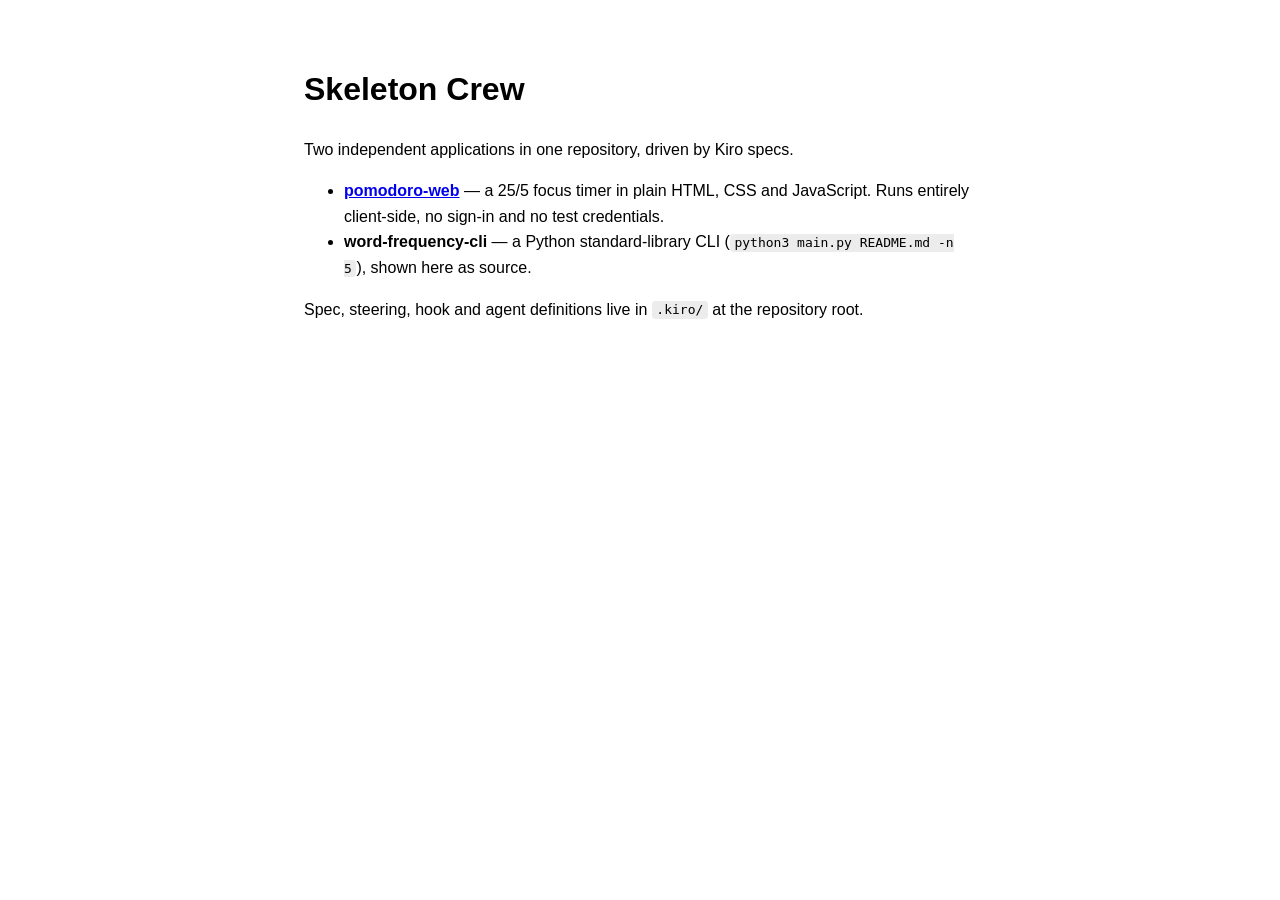
<file: index.html>
<!DOCTYPE html>
<html lang="en">
  <head>
    <meta charset="utf-8" />
    <meta name="viewport" content="width=device-width, initial-scale=1" />
    <title>Skeleton Crew</title>
    <style>
      body {
        font-family: -apple-system, "Helvetica Neue", sans-serif;
        max-width: 42rem;
        margin: 4rem auto;
        padding: 0 1.5rem;
        line-height: 1.6;
      }
      code {
        background: rgba(127, 127, 127, 0.15);
        padding: 0.1em 0.35em;
        border-radius: 4px;
      }
    </style>
  </head>
  <body>
    <h1>Skeleton Crew</h1>
    <p>Two independent applications in one repository, driven by Kiro specs.</p>
    <ul>
      <li>
        <a href="pomodoro-web/"><strong>pomodoro-web</strong></a> — a 25/5 focus
        timer in plain HTML, CSS and JavaScript. Runs entirely client-side, no
        sign-in and no test credentials.
      </li>
      <li>
        <strong>word-frequency-cli</strong> — a Python standard-library CLI
        (<code>python3 main.py README.md -n 5</code>), shown here as source.
      </li>
    </ul>
    <p>
      Spec, steering, hook and agent definitions live in
      <code>.kiro/</code> at the repository root.
    </p>
  </body>
</html>
</file>
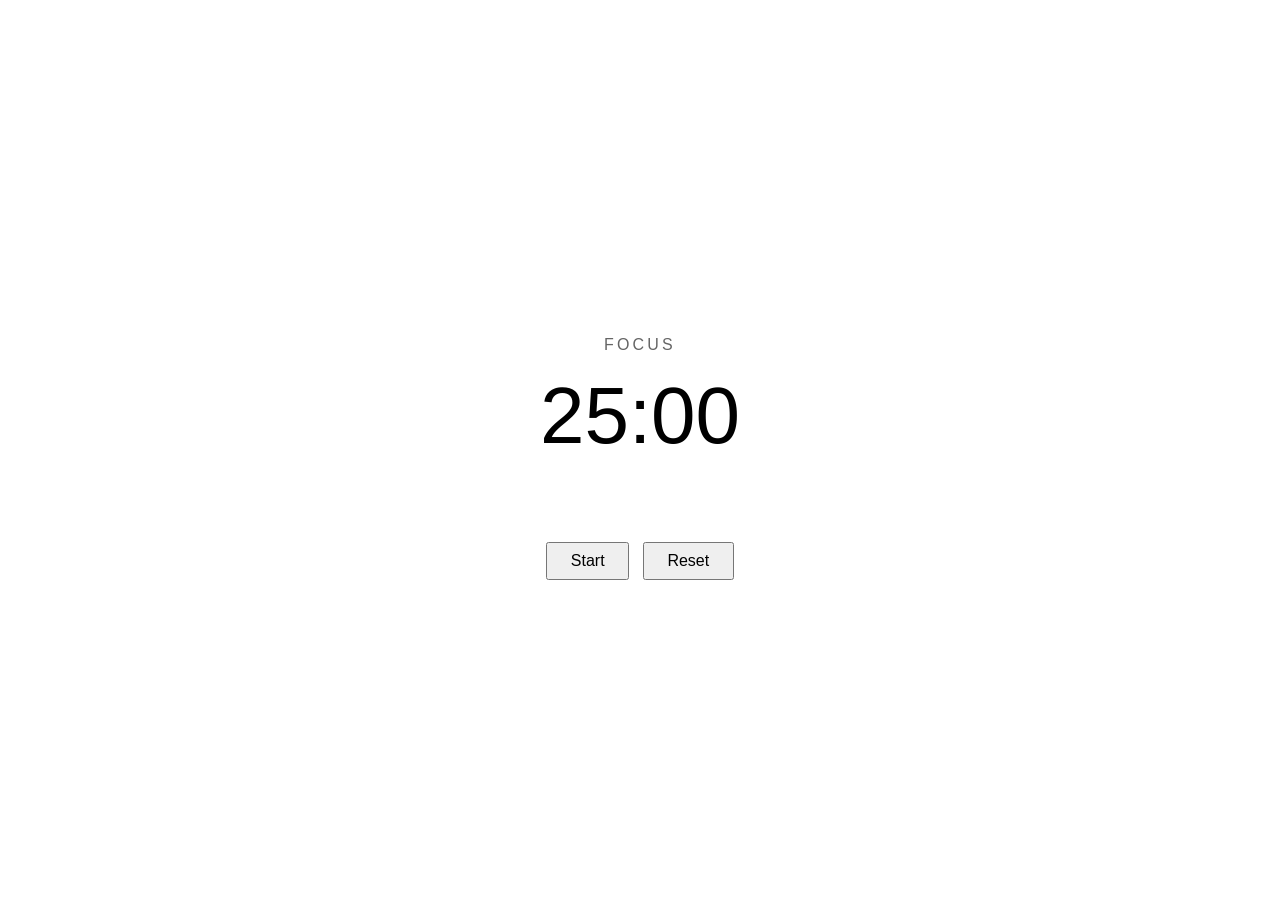
<file: pomodoro-web/index.html>
<!DOCTYPE html>
<html lang="en">
  <head>
    <meta charset="utf-8" />
    <meta name="viewport" content="width=device-width, initial-scale=1" />
    <title>Pomodoro</title>
    <link rel="stylesheet" href="styles.css" />
  </head>
  <body>
    <main>
      <p id="phase">Focus</p>
      <p id="clock">25:00</p>
      <div class="controls">
        <button id="toggle">Start</button>
        <button id="reset">Reset</button>
      </div>
    </main>
    <script src="app.js"></script>
  </body>
</html>
</file>
<file: pomodoro-web/styles.css>
:root {
  color-scheme: light dark;
  font-family: -apple-system, "Helvetica Neue", sans-serif;
}

body {
  display: grid;
  place-items: center;
  min-height: 100vh;
  margin: 0;
}

main {
  text-align: center;
}

#phase {
  font-size: 1rem;
  letter-spacing: 0.2em;
  text-transform: uppercase;
  opacity: 0.6;
}

#clock {
  font-size: 5rem;
  font-variant-numeric: tabular-nums;
  margin: 0.2em 0 1em;
}

button {
  font: inherit;
  padding: 0.5em 1.4em;
  margin: 0 0.3em;
}
</file>
